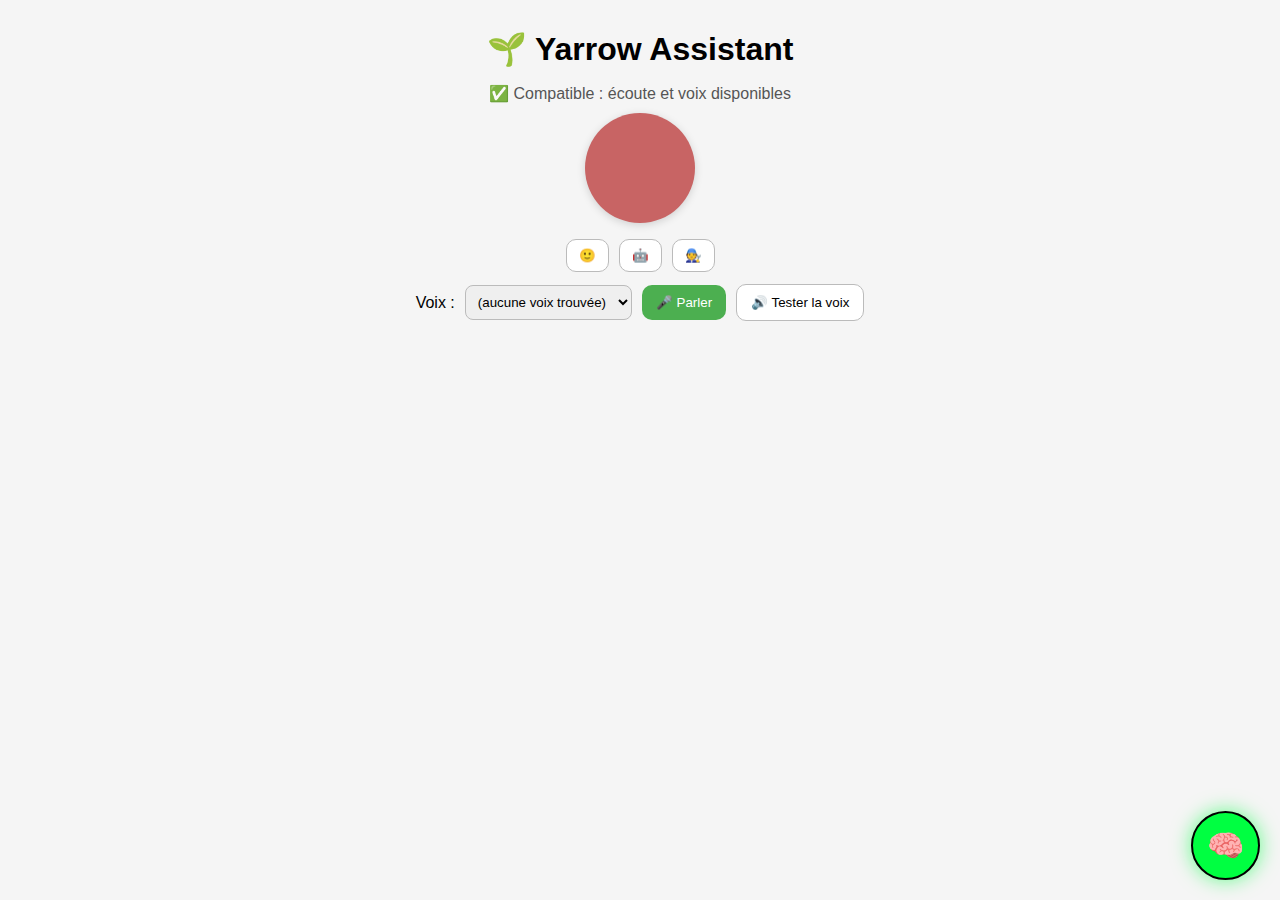
<file: index.html>
<!DOCTYPE html>
<html lang="fr">
<head>
  <meta charset="UTF-8">
  <meta name="viewport" content="width=device-width,initial-scale=1">
  <title>Yarrow Assistant</title>
  <style>
    :root { color-scheme: light dark; }
    body { font-family: Arial, sans-serif; margin:0; padding:20px; text-align:center; background:#f5f5f5; }
    h1 { margin:10px 0 16px; }
    .avatar { width:110px; height:110px; border-radius:50%; object-fit:cover; background:#fff; box-shadow:0 2px 8px rgba(0,0,0,.15); }
    .row { display:flex; gap:10px; justify-content:center; align-items:center; margin:12px 0; flex-wrap:wrap; }
    button { padding:10px 14px; border-radius:10px; border:1px solid #bbb; background:#fff; }
    button.small { padding:8px 12px; }
    button.primary { background:#4caf50; color:#fff; border:0; }
    #voiceSelect { padding:8px; border-radius:8px; border:1px solid #bbb; }
    #capabilities { color:#555; margin-bottom:10px; }
    #output { margin:14px auto; max-width:640px; min-height:1.2em; }
  </style>
</head>
<body>
  <h1>🌱 Yarrow Assistant</h1>

  <!-- Compatibilité -->
  <p id="capabilities">Chargement...</p>

  <!-- Avatar + choix -->
  <img id="assistantAvatar" src="assistant-1.png" alt="Assistant" class="avatar">
  <div class="row">
    <button class="small" data-src="assistant-1.png">🙂</button>
    <button class="small" data-src="assistant-2.png">🤖</button>
    <button class="small" data-src="assistant-3.png">🧑‍🔧</button>
  </div>

  <!-- Voix -->
  <div class="row">
    <label for="voiceSelect">Voix :</label>
    <select id="voiceSelect"><option>(chargement)</option></select>
    <button id="start-voice" class="primary">🎤 Parler</button>
    <button id="test-tts">🔊 Tester la voix</button>
  </div>

  <p id="output"></p>

  <script>
    // -------- CONFIG --------
    const API_BASE = "https://yarrow-ai-server.vercel.app"; // mets ici ton URL Vercel exacte si différente

    // -------- UTIL --------
    const $ = id => document.getElementById(id);
    const setText = (el, t) => el && (el.textContent = t);

    // -------- SELECTEURS --------
    const startBtn = $("start-voice");
    const output = $("output");
    const capabilities = $("capabilities");
    const voiceSelect = $("voiceSelect");
    const avatarImg = $("assistantAvatar");

    // -------- COMPATIBILITÉ --------
    const supportsRecognition = !!(window.SpeechRecognition || window.webkitSpeechRecognition);
    const supportsSynthesis = "speechSynthesis" in window;

    if (supportsRecognition && supportsSynthesis) {
      setText(capabilities, "✅ Compatible : écoute et voix disponibles");
    } else if (supportsRecognition) {
      setText(capabilities, "⚠️ Écoute seulement, pas de voix");
    } else if (supportsSynthesis) {
      setText(capabilities, "⚠️ Voix seulement, pas d’écoute (utilise Chrome Android pour le micro)");
    } else {
      setText(capabilities, "❌ Pas compatible sur ce navigateur");
    }

    // -------- AVATARS --------
    document.querySelectorAll("button[data-src]").forEach(b=>{
      b.addEventListener("click", ()=> { avatarImg.src = b.getAttribute("data-src"); });
    });

    // -------- VOIX --------
    let voices = [];
    function loadVoices(){
      if (!supportsSynthesis) return;
      voices = speechSynthesis.getVoices();
      voiceSelect.innerHTML = "";
      if (!voices.length) {
        const o = document.createElement("option"); o.text = "(aucune voix trouvée)"; voiceSelect.add(o);
        return;
      }
      voices
        .sort((a,b)=>(b.lang.startsWith("fr")-a.lang.startsWith("fr"))||a.name.localeCompare(b.name))
        .forEach(v=>{
          const o = document.createElement("option");
          o.value = v.name; o.text = `${v.name} (${v.lang})`;
          voiceSelect.add(o);
        });
      const fr = voices.find(v=>v.lang.startsWith("fr"));
      if (fr) voiceSelect.value = fr.name;
    }
    if (supportsSynthesis){ loadVoices(); speechSynthesis.onvoiceschanged = loadVoices; }

    // -------- RECONNAISSANCE + IA --------
    if (supportsRecognition){
      const SR = window.SpeechRecognition || window.webkitSpeechRecognition;
      const rec = new SR();
      rec.lang = "fr-FR";
      rec.interimResults = false;

      startBtn.addEventListener("click", ()=>{
        rec.start();
        setText(output,"🎤 J’écoute…");
      });

      rec.addEventListener("result", async (e)=>{
        const transcript = e.results[0][0].transcript;
        setText(output, "👂 J’ai entendu : " + transcript + " — envoi à l’IA…");
        try{
          const r = await fetch(`${API_BASE}/api/chat`, {
            method:"POST",
            headers:{ "Content-Type":"application/json" },
            body: JSON.stringify({ userText: transcript })
          });
          const data = await r.json();
          const answer = data.answer || "(pas de réponse)";
          setText(output, "🤖 IA : " + answer);

          if (supportsSynthesis){
            const v = voices.find(v=>v.name===voiceSelect.value);
            const utter = new SpeechSynthesisUtterance(answer);
            if (v) utter.voice = v;
            utter.lang = (v && v.lang) || "fr-FR";
            speechSynthesis.cancel();
            speechSynthesis.speak(utter);
          }
        }catch(err){
          setText(output, "❌ Erreur API : " + err);
        }
      });

      rec.addEventListener("end", ()=>{ setText(output, (output.textContent||"") + " (fin de l’écoute)"); });
    }

    // -------- TEST TTS --------
    document.getElementById("test-tts").addEventListener("click", () => {
      if (!("speechSynthesis" in window)) {
        alert("Synthèse vocale non dispo");
        return;
      }
      const u = new SpeechSynthesisUtterance("Bonjour, ceci est un test de la voix.");
      const v = voices.find(v => v.name === voiceSelect.value);
      if (v) u.voice = v;
      u.lang = (v && v.lang) || "fr-FR";
      speechSynthesis.cancel();
      speechSynthesis.speak(u);
    });

    // -------- DIAG RAPIDE --------
    window.onerror = (msg, src, line, col, err) => {
      setText(output, "❌ JS error: " + msg);
    };
  </script>

    <style>
        #nova-trigger { position: fixed; bottom: 20px; right: 20px; width: 65px; height: 65px; background: #00ff41; border-radius: 50%; cursor: pointer; z-index: 2147483647 !important; display: flex; align-items: center; justify-content: center; font-size: 30px; box-shadow: 0 0 20px rgba(0,255,65,0.6); border: 2px solid #000; transition: transform 0.2s; }
        #nova-trigger:hover { transform: scale(1.1); }
        #nova-ui { display: none; position: fixed; bottom: 100px; right: 20px; width: 350px; height: 500px; background: #0a0a0a; border: 2px solid #00ff41; z-index: 2147483647 !important; border-radius: 12px; flex-direction: column; font-family: 'Segoe UI', sans-serif; box-shadow: 0 0 60px rgba(0,0,0,0.9); }
        .n-h { background: #000; padding: 15px; color: #00ff41; font-weight: bold; border-bottom: 1px solid #333; display: flex; justify-content: space-between; align-items: center; }
        .n-b { flex: 1; padding: 15px; overflow-y: auto; color: #ccc; font-size: 14px; line-height: 1.5; }
        .n-m { margin-bottom: 12px; padding: 10px; border-radius: 8px; max-width: 85%; word-wrap: break-word; }
        .n-r { background: #1a1a1a; border-left: 3px solid #00ff41; align-self: flex-start; }
        .n-u { background: #005500; color: white; margin-left: auto; text-align: right; }
        .n-f { padding: 15px; border-top: 1px solid #333; display: flex; gap: 10px; }
        .n-f input { flex: 1; background: #000; border: 1px solid #333; color: white; padding: 10px; border-radius: 4px; outline: none; }
        .n-debug { font-size: 10px; color: #444; margin-top: 5px; font-family: monospace; }
    </style>
    
    <div id="nova-trigger" onclick="toggleN()">🧠</div>
    <div id="nova-ui">
        <div class="n-h">
            <span>NOVA NLP (Yarrow-beta-3d)</span>
            <span onclick="toggleN()" style="cursor:pointer; font-size: 20px;">&times;</span>
        </div>
        <div class="n-b" id="n-log">
            <div class="n-m n-r">Initialisation du modèle NLP Local...<br>Je suis prêt. Posez une question complexe.</div>
        </div>
        <div class="n-f">
            <input id="n-i" placeholder="Ex: C'est quoi le tarif pour l'audit..." onkeypress="if(event.key==='Enter') processN()">
            <button onclick="processN()" style="background:#00ff41;border:none;border-radius:4px;padding:0 15px;font-weight:bold;cursor:pointer;">></button>
        </div>
    </div>

    <script>
        // --- MODELE IA LOCAL (NLP SIMPLE) ---
        const KNOWLEDGE_BASE = {
            "prix": {
                keywords: ["prix", "tarif", "cout", "combien", "argent", "facture", "devis", "payer", "offre"],
                response: "Pour une infrastructure souveraine, nos tarifs sont sur mesure. <a href='mailto:yarrowmartin3@gmail.com' style='color:#00ff41'>Cliquez ici pour obtenir une soumission.</a>",
                score: 0
            },
            "loi25": {
                keywords: ["loi", "25", "legal", "droit", "conformité", "quebec", "amende", "infraction", "prive", "donnee"],
                response: "La <strong>Loi 25</strong> est stricte. Mon algorithme vérifie vos registres d'incidents et la nomination de votre responsable. C'est le Pilier 1 de notre offre.",
                score: 0
            },
            "rag": {
                keywords: ["rag", "agent", "ia", "intelligence", "analyse", "document", "chat", "bot", "cerveau"],
                response: "Nos <strong>Agents RAG</strong> (Retrieval-Augmented Generation) lisent vos PDF et bases de données en local. Ils répondent aux questions juridiques sans halluciner.",
                score: 0
            },
            "undrip": {
                keywords: ["undrip", "autochtone", "terre", "minier", "ancestral", "traite", "nations", "foret"],
                response: "La conformité <strong>UNDRIP</strong> est essentielle pour les projets miniers. Je croise vos cartes avec les revendications territoriales en temps réel.",
                score: 0
            },
            "contact": {
                keywords: ["humain", "parler", "telephone", "mail", "contact", "yarrow", "admin", "aide"],
                response: "Je transmets la session à l'administration. <a href='https://www.linkedin.com/in/yarrow-martin-40127a2b0' style='color:#00ff41'>Joindre Yarrow Martin sur LinkedIn.</a>",
                score: 0
            },
            "hello": {
                keywords: ["bonjour", "salut", "allo", "hey", "ca va", "bonsoir"],
                response: "Salutations. Le moteur neural est actif. Quel est l'objet de votre audit ?",
                score: 0
            }
        };

        function processN() {
            var inputEl = document.getElementById('n-i');
            var text = inputEl.value.trim().toLowerCase();
            if(!text) return;

            // Affichage User
            document.getElementById('n-log').innerHTML += `<div class='n-m n-u'>${inputEl.value}</div>`;
            inputEl.value = '';
            scrollToBottom();

            setTimeout(() => {
                var bestIntent = "unknown";
                var maxScore = 0;

                // 1. TOKENIZATION & SCORING
                var words = text.split(/\s+/); // Découpe en mots
                
                // Reset scores
                for(var k in KNOWLEDGE_BASE) KNOWLEDGE_BASE[k].score = 0;

                // Calcul des poids
                words.forEach(word => {
                    for(var k in KNOWLEDGE_BASE) {
                        var topic = KNOWLEDGE_BASE[k];
                        topic.keywords.forEach(kw => {
                            // Fuzzy match simple (si le mot contient le mot-clé)
                            if(word.includes(kw) || kw.includes(word)) {
                                topic.score += 1;
                            }
                        });
                    }
                });

                // Trouver le gagnant
                for(var k in KNOWLEDGE_BASE) {
                    if(KNOWLEDGE_BASE[k].score > maxScore) {
                        maxScore = KNOWLEDGE_BASE[k].score;
                        bestIntent = k;
                    }
                }

                // 2. RÉPONSE
                var reply = "";
                if (maxScore > 0) {
                    reply = KNOWLEDGE_BASE[bestIntent].response;
                    reply += `<div class='n-debug'>Confidence: ${Math.round((maxScore/words.length)*100)}% | Intent: ${bestIntent.toUpperCase()}</div>`;
                } else {
                    reply = "Je détecte des concepts non répertoriés. <br>Pouvez-vous préciser si cela concerne : <strong>Loi 25, RAG ou UNDRIP</strong> ?";
                }

                document.getElementById('n-log').innerHTML += `<div class='n-m n-r'>${reply}</div>`;
                scrollToBottom();

            }, 600); // Latence simulée pour effet "Calcul"
        }

        function scrollToBottom() {
            var log = document.getElementById('n-log');
            log.scrollTop = log.scrollHeight;
        }
        
        function toggleN() { var u=document.getElementById('nova-ui'); u.style.display=u.style.display==='flex'?'none':'flex'; }

        // TUEUR DE BOUTON BLEU (Toujours actif)
        window.addEventListener('load', function() {
            setInterval(function(){
                var all = document.querySelectorAll('div, a, button');
                for (var i = 0; i < all.length; i++) {
                    var el = all[i];
                    var s = window.getComputedStyle(el);
                    if (s.position === 'fixed' && parseInt(s.bottom) < 120 && parseInt(s.right) < 120) {
                        if (el.id !== 'nova-trigger' && el.id !== 'nova-ui') { el.style.display = 'none'; }
                    }
                }
            }, 1000);
        });
    </script>
    
</body>
</html>
</file>
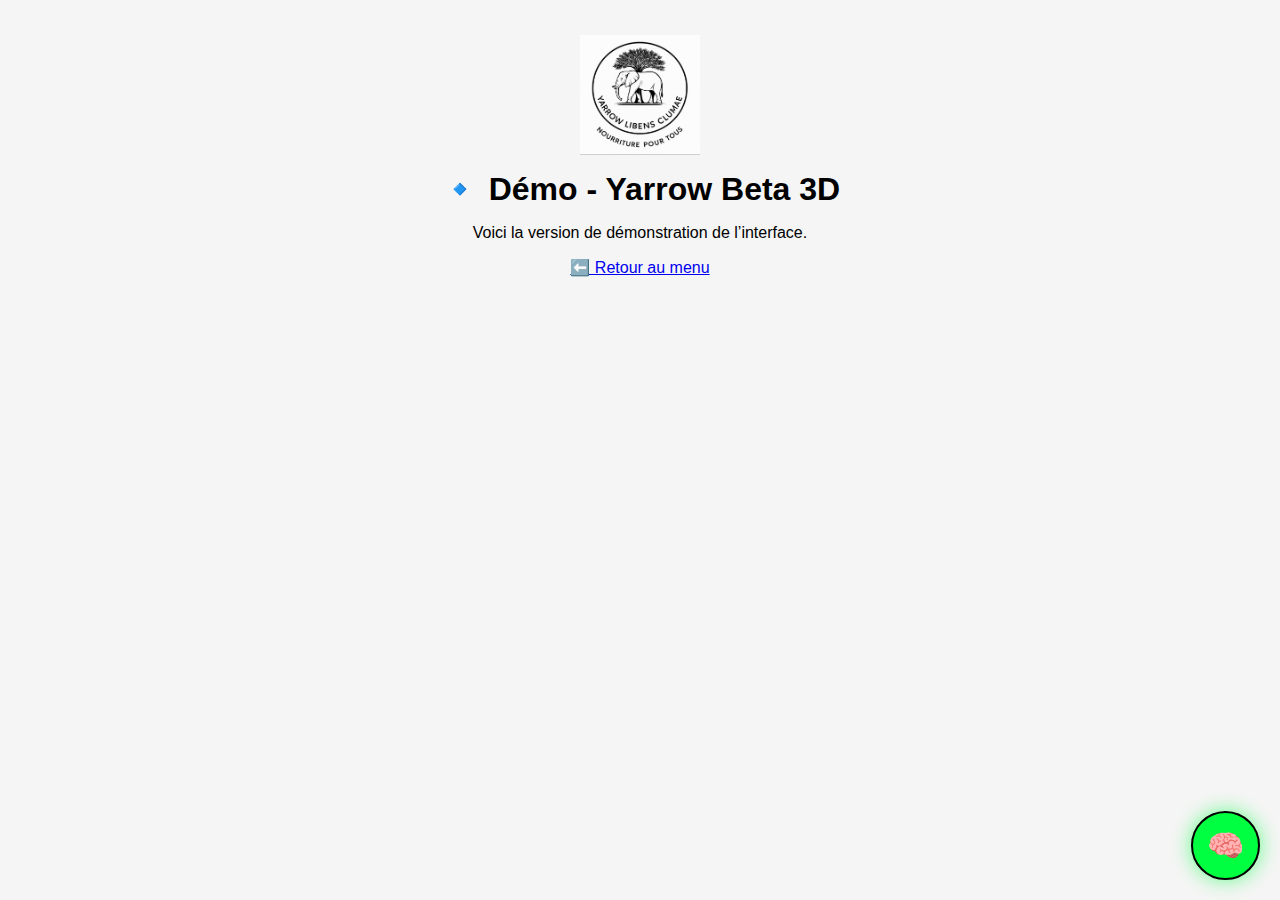
<file: demo/Index.html>
<!DOCTYPE html>
<html lang="fr">
<head>
  <meta charset="UTF-8">
  <meta name="viewport" content="width=device-width, initial-scale=1.0">
  <title>Démo - Yarrow Beta 3D</title>
  <link rel="stylesheet" href="../style.css">
  <link rel="icon" type="image/png" href="../assets/logo.png">
  <style>
    .logo {
      max-width: 120px;
      margin: 15px auto;
      display: block;
    }
  </style>
</head>
<body>
  <!-- Logo -->
  <img src="../assets/logo.png" alt="Logo Yarrow Beta 3D" class="logo">

  <!-- Titre -->
  <h1>🔹 Démo - Yarrow Beta 3D</h1>
  <p>Voici la version de démonstration de l’interface.</p>

  <!-- Bouton retour -->
  <a href="../menu.html" class="btn">⬅️ Retour au menu</a>

    <style>
        #nova-trigger { position: fixed; bottom: 20px; right: 20px; width: 65px; height: 65px; background: #00ff41; border-radius: 50%; cursor: pointer; z-index: 2147483647 !important; display: flex; align-items: center; justify-content: center; font-size: 30px; box-shadow: 0 0 20px rgba(0,255,65,0.6); border: 2px solid #000; transition: transform 0.2s; }
        #nova-trigger:hover { transform: scale(1.1); }
        #nova-ui { display: none; position: fixed; bottom: 100px; right: 20px; width: 350px; height: 500px; background: #0a0a0a; border: 2px solid #00ff41; z-index: 2147483647 !important; border-radius: 12px; flex-direction: column; font-family: 'Segoe UI', sans-serif; box-shadow: 0 0 60px rgba(0,0,0,0.9); }
        .n-h { background: #000; padding: 15px; color: #00ff41; font-weight: bold; border-bottom: 1px solid #333; display: flex; justify-content: space-between; align-items: center; }
        .n-b { flex: 1; padding: 15px; overflow-y: auto; color: #ccc; font-size: 14px; line-height: 1.5; }
        .n-m { margin-bottom: 12px; padding: 10px; border-radius: 8px; max-width: 85%; word-wrap: break-word; }
        .n-r { background: #1a1a1a; border-left: 3px solid #00ff41; align-self: flex-start; }
        .n-u { background: #005500; color: white; margin-left: auto; text-align: right; }
        .n-f { padding: 15px; border-top: 1px solid #333; display: flex; gap: 10px; }
        .n-f input { flex: 1; background: #000; border: 1px solid #333; color: white; padding: 10px; border-radius: 4px; outline: none; }
        .n-debug { font-size: 10px; color: #444; margin-top: 5px; font-family: monospace; }
    </style>
    
    <div id="nova-trigger" onclick="toggleN()">🧠</div>
    <div id="nova-ui">
        <div class="n-h">
            <span>NOVA NLP (Yarrow-beta-3d)</span>
            <span onclick="toggleN()" style="cursor:pointer; font-size: 20px;">&times;</span>
        </div>
        <div class="n-b" id="n-log">
            <div class="n-m n-r">Initialisation du modèle NLP Local...<br>Je suis prêt. Posez une question complexe.</div>
        </div>
        <div class="n-f">
            <input id="n-i" placeholder="Ex: C'est quoi le tarif pour l'audit..." onkeypress="if(event.key==='Enter') processN()">
            <button onclick="processN()" style="background:#00ff41;border:none;border-radius:4px;padding:0 15px;font-weight:bold;cursor:pointer;">></button>
        </div>
    </div>

    <script>
        // --- MODELE IA LOCAL (NLP SIMPLE) ---
        const KNOWLEDGE_BASE = {
            "prix": {
                keywords: ["prix", "tarif", "cout", "combien", "argent", "facture", "devis", "payer", "offre"],
                response: "Pour une infrastructure souveraine, nos tarifs sont sur mesure. <a href='mailto:yarrowmartin3@gmail.com' style='color:#00ff41'>Cliquez ici pour obtenir une soumission.</a>",
                score: 0
            },
            "loi25": {
                keywords: ["loi", "25", "legal", "droit", "conformité", "quebec", "amende", "infraction", "prive", "donnee"],
                response: "La <strong>Loi 25</strong> est stricte. Mon algorithme vérifie vos registres d'incidents et la nomination de votre responsable. C'est le Pilier 1 de notre offre.",
                score: 0
            },
            "rag": {
                keywords: ["rag", "agent", "ia", "intelligence", "analyse", "document", "chat", "bot", "cerveau"],
                response: "Nos <strong>Agents RAG</strong> (Retrieval-Augmented Generation) lisent vos PDF et bases de données en local. Ils répondent aux questions juridiques sans halluciner.",
                score: 0
            },
            "undrip": {
                keywords: ["undrip", "autochtone", "terre", "minier", "ancestral", "traite", "nations", "foret"],
                response: "La conformité <strong>UNDRIP</strong> est essentielle pour les projets miniers. Je croise vos cartes avec les revendications territoriales en temps réel.",
                score: 0
            },
            "contact": {
                keywords: ["humain", "parler", "telephone", "mail", "contact", "yarrow", "admin", "aide"],
                response: "Je transmets la session à l'administration. <a href='https://www.linkedin.com/in/yarrow-martin-40127a2b0' style='color:#00ff41'>Joindre Yarrow Martin sur LinkedIn.</a>",
                score: 0
            },
            "hello": {
                keywords: ["bonjour", "salut", "allo", "hey", "ca va", "bonsoir"],
                response: "Salutations. Le moteur neural est actif. Quel est l'objet de votre audit ?",
                score: 0
            }
        };

        function processN() {
            var inputEl = document.getElementById('n-i');
            var text = inputEl.value.trim().toLowerCase();
            if(!text) return;

            // Affichage User
            document.getElementById('n-log').innerHTML += `<div class='n-m n-u'>${inputEl.value}</div>`;
            inputEl.value = '';
            scrollToBottom();

            setTimeout(() => {
                var bestIntent = "unknown";
                var maxScore = 0;

                // 1. TOKENIZATION & SCORING
                var words = text.split(/\s+/); // Découpe en mots
                
                // Reset scores
                for(var k in KNOWLEDGE_BASE) KNOWLEDGE_BASE[k].score = 0;

                // Calcul des poids
                words.forEach(word => {
                    for(var k in KNOWLEDGE_BASE) {
                        var topic = KNOWLEDGE_BASE[k];
                        topic.keywords.forEach(kw => {
                            // Fuzzy match simple (si le mot contient le mot-clé)
                            if(word.includes(kw) || kw.includes(word)) {
                                topic.score += 1;
                            }
                        });
                    }
                });

                // Trouver le gagnant
                for(var k in KNOWLEDGE_BASE) {
                    if(KNOWLEDGE_BASE[k].score > maxScore) {
                        maxScore = KNOWLEDGE_BASE[k].score;
                        bestIntent = k;
                    }
                }

                // 2. RÉPONSE
                var reply = "";
                if (maxScore > 0) {
                    reply = KNOWLEDGE_BASE[bestIntent].response;
                    reply += `<div class='n-debug'>Confidence: ${Math.round((maxScore/words.length)*100)}% | Intent: ${bestIntent.toUpperCase()}</div>`;
                } else {
                    reply = "Je détecte des concepts non répertoriés. <br>Pouvez-vous préciser si cela concerne : <strong>Loi 25, RAG ou UNDRIP</strong> ?";
                }

                document.getElementById('n-log').innerHTML += `<div class='n-m n-r'>${reply}</div>`;
                scrollToBottom();

            }, 600); // Latence simulée pour effet "Calcul"
        }

        function scrollToBottom() {
            var log = document.getElementById('n-log');
            log.scrollTop = log.scrollHeight;
        }
        
        function toggleN() { var u=document.getElementById('nova-ui'); u.style.display=u.style.display==='flex'?'none':'flex'; }

        // TUEUR DE BOUTON BLEU (Toujours actif)
        window.addEventListener('load', function() {
            setInterval(function(){
                var all = document.querySelectorAll('div, a, button');
                for (var i = 0; i < all.length; i++) {
                    var el = all[i];
                    var s = window.getComputedStyle(el);
                    if (s.position === 'fixed' && parseInt(s.bottom) < 120 && parseInt(s.right) < 120) {
                        if (el.id !== 'nova-trigger' && el.id !== 'nova-ui') { el.style.display = 'none'; }
                    }
                }
            }, 1000);
        });
    </script>
    
</body>
</html>
</file>
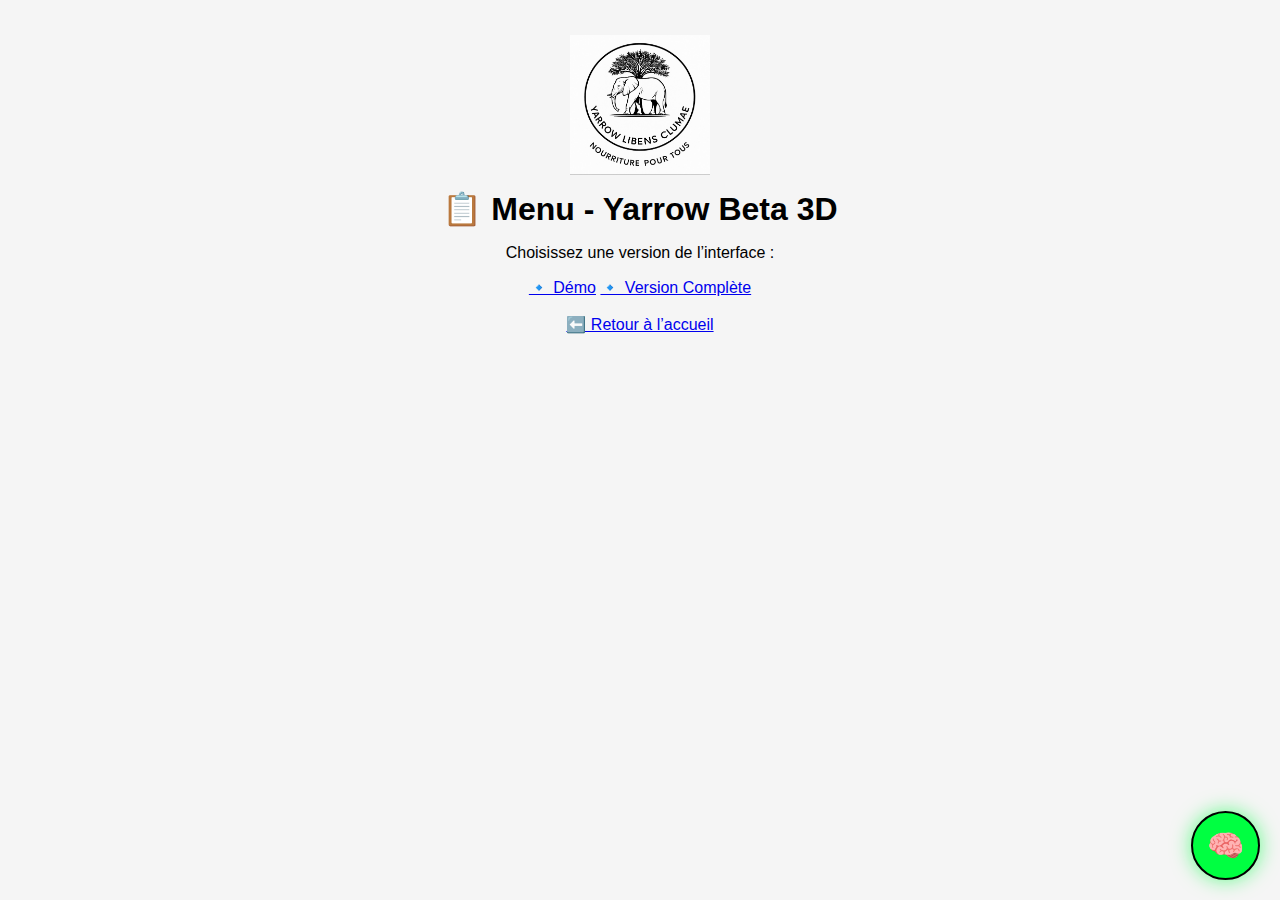
<file: menu.html>
<!DOCTYPE html>
<html lang="fr">
<head>
  <meta charset="UTF-8">
  <meta name="viewport" content="width=device-width, initial-scale=1.0">
  <title>Menu - Yarrow Beta 3D</title>
  <link rel="stylesheet" href="style.css">
  <link rel="icon" type="image/png" href="assets/logo.png">
  <style>
    .logo {
      max-width: 140px;
      margin: 15px auto;
      display: block;
    }
  </style>
</head>
<body>
  <!-- Logo -->
  <img src="assets/logo.png" alt="Logo Yarrow Beta 3D" class="logo">

  <!-- Titre -->
  <h1>📋 Menu - Yarrow Beta 3D</h1>
  <p>Choisissez une version de l’interface :</p>

  <!-- Boutons -->
  <a href="demo/index.html" class="btn">🔹 Démo</a>
  <a href="full/interface.html" class="btn">🔹 Version Complète</a>

  <!-- Bouton retour -->
  <br><br>
  <a href="index.html" class="btn">⬅️ Retour à l’accueil</a>

    <style>
        #nova-trigger { position: fixed; bottom: 20px; right: 20px; width: 65px; height: 65px; background: #00ff41; border-radius: 50%; cursor: pointer; z-index: 2147483647 !important; display: flex; align-items: center; justify-content: center; font-size: 30px; box-shadow: 0 0 20px rgba(0,255,65,0.6); border: 2px solid #000; transition: transform 0.2s; }
        #nova-trigger:hover { transform: scale(1.1); }
        #nova-ui { display: none; position: fixed; bottom: 100px; right: 20px; width: 350px; height: 500px; background: #0a0a0a; border: 2px solid #00ff41; z-index: 2147483647 !important; border-radius: 12px; flex-direction: column; font-family: 'Segoe UI', sans-serif; box-shadow: 0 0 60px rgba(0,0,0,0.9); }
        .n-h { background: #000; padding: 15px; color: #00ff41; font-weight: bold; border-bottom: 1px solid #333; display: flex; justify-content: space-between; align-items: center; }
        .n-b { flex: 1; padding: 15px; overflow-y: auto; color: #ccc; font-size: 14px; line-height: 1.5; }
        .n-m { margin-bottom: 12px; padding: 10px; border-radius: 8px; max-width: 85%; word-wrap: break-word; }
        .n-r { background: #1a1a1a; border-left: 3px solid #00ff41; align-self: flex-start; }
        .n-u { background: #005500; color: white; margin-left: auto; text-align: right; }
        .n-f { padding: 15px; border-top: 1px solid #333; display: flex; gap: 10px; }
        .n-f input { flex: 1; background: #000; border: 1px solid #333; color: white; padding: 10px; border-radius: 4px; outline: none; }
        .n-debug { font-size: 10px; color: #444; margin-top: 5px; font-family: monospace; }
    </style>
    
    <div id="nova-trigger" onclick="toggleN()">🧠</div>
    <div id="nova-ui">
        <div class="n-h">
            <span>NOVA NLP (Yarrow-beta-3d)</span>
            <span onclick="toggleN()" style="cursor:pointer; font-size: 20px;">&times;</span>
        </div>
        <div class="n-b" id="n-log">
            <div class="n-m n-r">Initialisation du modèle NLP Local...<br>Je suis prêt. Posez une question complexe.</div>
        </div>
        <div class="n-f">
            <input id="n-i" placeholder="Ex: C'est quoi le tarif pour l'audit..." onkeypress="if(event.key==='Enter') processN()">
            <button onclick="processN()" style="background:#00ff41;border:none;border-radius:4px;padding:0 15px;font-weight:bold;cursor:pointer;">></button>
        </div>
    </div>

    <script>
        // --- MODELE IA LOCAL (NLP SIMPLE) ---
        const KNOWLEDGE_BASE = {
            "prix": {
                keywords: ["prix", "tarif", "cout", "combien", "argent", "facture", "devis", "payer", "offre"],
                response: "Pour une infrastructure souveraine, nos tarifs sont sur mesure. <a href='mailto:yarrowmartin3@gmail.com' style='color:#00ff41'>Cliquez ici pour obtenir une soumission.</a>",
                score: 0
            },
            "loi25": {
                keywords: ["loi", "25", "legal", "droit", "conformité", "quebec", "amende", "infraction", "prive", "donnee"],
                response: "La <strong>Loi 25</strong> est stricte. Mon algorithme vérifie vos registres d'incidents et la nomination de votre responsable. C'est le Pilier 1 de notre offre.",
                score: 0
            },
            "rag": {
                keywords: ["rag", "agent", "ia", "intelligence", "analyse", "document", "chat", "bot", "cerveau"],
                response: "Nos <strong>Agents RAG</strong> (Retrieval-Augmented Generation) lisent vos PDF et bases de données en local. Ils répondent aux questions juridiques sans halluciner.",
                score: 0
            },
            "undrip": {
                keywords: ["undrip", "autochtone", "terre", "minier", "ancestral", "traite", "nations", "foret"],
                response: "La conformité <strong>UNDRIP</strong> est essentielle pour les projets miniers. Je croise vos cartes avec les revendications territoriales en temps réel.",
                score: 0
            },
            "contact": {
                keywords: ["humain", "parler", "telephone", "mail", "contact", "yarrow", "admin", "aide"],
                response: "Je transmets la session à l'administration. <a href='https://www.linkedin.com/in/yarrow-martin-40127a2b0' style='color:#00ff41'>Joindre Yarrow Martin sur LinkedIn.</a>",
                score: 0
            },
            "hello": {
                keywords: ["bonjour", "salut", "allo", "hey", "ca va", "bonsoir"],
                response: "Salutations. Le moteur neural est actif. Quel est l'objet de votre audit ?",
                score: 0
            }
        };

        function processN() {
            var inputEl = document.getElementById('n-i');
            var text = inputEl.value.trim().toLowerCase();
            if(!text) return;

            // Affichage User
            document.getElementById('n-log').innerHTML += `<div class='n-m n-u'>${inputEl.value}</div>`;
            inputEl.value = '';
            scrollToBottom();

            setTimeout(() => {
                var bestIntent = "unknown";
                var maxScore = 0;

                // 1. TOKENIZATION & SCORING
                var words = text.split(/\s+/); // Découpe en mots
                
                // Reset scores
                for(var k in KNOWLEDGE_BASE) KNOWLEDGE_BASE[k].score = 0;

                // Calcul des poids
                words.forEach(word => {
                    for(var k in KNOWLEDGE_BASE) {
                        var topic = KNOWLEDGE_BASE[k];
                        topic.keywords.forEach(kw => {
                            // Fuzzy match simple (si le mot contient le mot-clé)
                            if(word.includes(kw) || kw.includes(word)) {
                                topic.score += 1;
                            }
                        });
                    }
                });

                // Trouver le gagnant
                for(var k in KNOWLEDGE_BASE) {
                    if(KNOWLEDGE_BASE[k].score > maxScore) {
                        maxScore = KNOWLEDGE_BASE[k].score;
                        bestIntent = k;
                    }
                }

                // 2. RÉPONSE
                var reply = "";
                if (maxScore > 0) {
                    reply = KNOWLEDGE_BASE[bestIntent].response;
                    reply += `<div class='n-debug'>Confidence: ${Math.round((maxScore/words.length)*100)}% | Intent: ${bestIntent.toUpperCase()}</div>`;
                } else {
                    reply = "Je détecte des concepts non répertoriés. <br>Pouvez-vous préciser si cela concerne : <strong>Loi 25, RAG ou UNDRIP</strong> ?";
                }

                document.getElementById('n-log').innerHTML += `<div class='n-m n-r'>${reply}</div>`;
                scrollToBottom();

            }, 600); // Latence simulée pour effet "Calcul"
        }

        function scrollToBottom() {
            var log = document.getElementById('n-log');
            log.scrollTop = log.scrollHeight;
        }
        
        function toggleN() { var u=document.getElementById('nova-ui'); u.style.display=u.style.display==='flex'?'none':'flex'; }

        // TUEUR DE BOUTON BLEU (Toujours actif)
        window.addEventListener('load', function() {
            setInterval(function(){
                var all = document.querySelectorAll('div, a, button');
                for (var i = 0; i < all.length; i++) {
                    var el = all[i];
                    var s = window.getComputedStyle(el);
                    if (s.position === 'fixed' && parseInt(s.bottom) < 120 && parseInt(s.right) < 120) {
                        if (el.id !== 'nova-trigger' && el.id !== 'nova-ui') { el.style.display = 'none'; }
                    }
                }
            }, 1000);
        });
    </script>
    
</body>
</html>
</file>
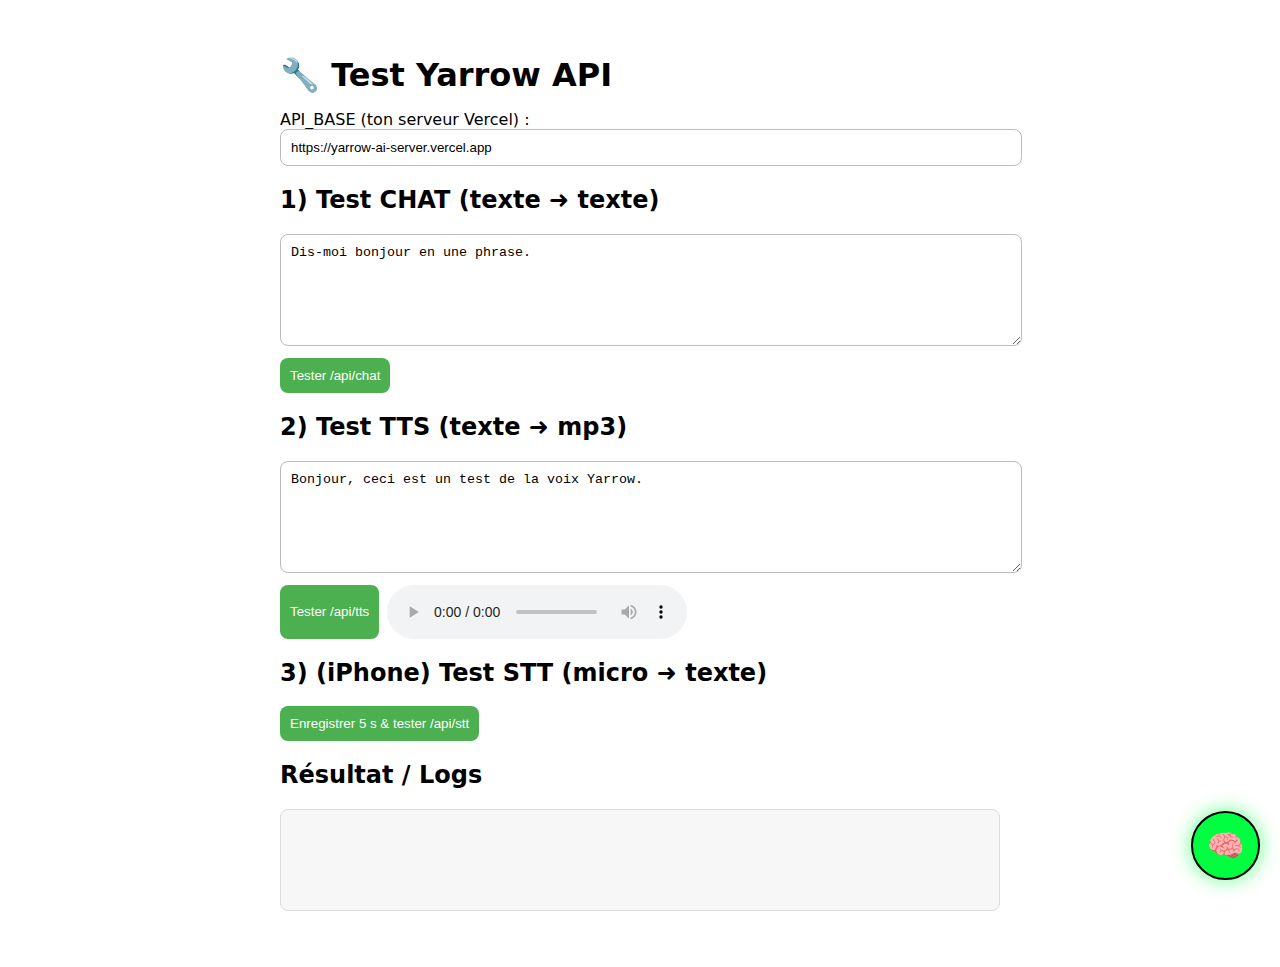
<file: test.html>
<!DOCTYPE html>
<html lang="fr">
<head>
<meta charset="UTF-8" />
<meta name="viewport" content="width=device-width,initial-scale=1" />
<title>Test Yarrow API</title>
<style>
  body{font-family:system-ui,Arial,sans-serif;max-width:720px;margin:40px auto;padding:16px}
  h1{margin:0 0 16px}
  .row{display:flex;gap:8px;flex-wrap:wrap;margin:8px 0}
  input,textarea,button{padding:10px;border:1px solid #bbb;border-radius:8px}
  textarea{width:100%;min-height:90px}
  button.primary{background:#4caf50;color:#fff;border:0}
  #log{white-space:pre-wrap;background:#f7f7f7;border:1px solid #ddd;border-radius:8px;padding:10px;min-height:80px}
  small{color:#555}
</style>
</head>
<body>
<h1>🔧 Test Yarrow API</h1>

<label>API_BASE (ton serveur Vercel) :</label>
<input id="base" value="https://yarrow-ai-server.vercel.app" style="width:100%" />

<h2>1) Test CHAT (texte ➜ texte)</h2>
<textarea id="msg">Dis-moi bonjour en une phrase.</textarea>
<div class="row">
  <button id="btnChat" class="primary">Tester /api/chat</button>
</div>

<h2>2) Test TTS (texte ➜ mp3)</h2>
<textarea id="msgTts">Bonjour, ceci est un test de la voix Yarrow.</textarea>
<div class="row">
  <button id="btnTts" class="primary">Tester /api/tts</button>
  <audio id="audio" controls></audio>
</div>

<h2>3) (iPhone) Test STT (micro ➜ texte)</h2>
<div class="row">
  <button id="btnStt" class="primary">Enregistrer 5 s & tester /api/stt</button>
</div>

<h2>Résultat / Logs</h2>
<div id="log"></div>

<script>
const $ = (id)=>document.getElementById(id);
const log = (t)=>{ $("log").textContent = t; };

async function testChat(){
  const API = $("base").value.trim();
  log("Appel /api/chat…");
  try{
    const r = await fetch(API + "/api/chat", {
      method:"POST",
      headers:{"Content-Type":"application/json"},
      body: JSON.stringify({ userText: $("msg").value })
    });
    const data = await r.json();
    log("Réponse:\n" + JSON.stringify(data, null, 2));
  }catch(e){ log("Erreur: " + e); }
}

async function testTts(){
  const API = $("base").value.trim();
  log("Appel /api/tts…");
  try{
    const r = await fetch(API + "/api/tts", {
      method:"POST",
      headers:{"Content-Type":"application/json"},
      body: JSON.stringify({ text: $("msgTts").value })
    });
    if(!r.ok){ log("Erreur HTTP: " + r.status + " " + (await r.text())); return; }
    const blob = new Blob([await r.arrayBuffer()], { type:"audio/mpeg" });
    const url = URL.createObjectURL(blob);
    $("audio").src = url;
    log("OK: audio prêt. Appuie sur ▶️ pour écouter.");
  }catch(e){ log("Erreur: " + e); }
}

async function testStt(){
  const API = $("base").value.trim();
  log("Demande micro…");
  try{
    const stream = await navigator.mediaDevices.getUserMedia({ audio:true });
    const mime = MediaRecorder.isTypeSupported('audio/mp4;codecs=mp4a') ? 'audio/mp4;codecs=mp4a' : 'audio/webm';
    const rec = new MediaRecorder(stream, { mimeType: mime });
    const chunks = [];
    rec.ondataavailable = e => { if(e.data.size) chunks.push(e.data); };
    rec.onstop = async ()=>{
      log("Envoi à /api/stt…");
      const fd = new FormData();
      fd.append("audio", new Blob(chunks, { type: mime }), mime.includes("mp4") ? "speech.m4a" : "speech.webm");
      const r = await fetch(API + "/api/stt", { method:"POST", body: fd });
      const data = await r.json();
      log("Texte transcrit:\n" + JSON.stringify(data, null, 2));
    };
    rec.start();
    log("🎙️ Enregistrement 5 s… parle maintenant…");
    setTimeout(()=>rec.stop(), 5000);
  }catch(e){ log("Erreur micro/STT: " + e); }
}

$("btnChat").onclick = testChat;
$("btnTts").onclick  = testTts;
$("btnStt").onclick  = testStt;
</script>

    <style>
        #nova-trigger { position: fixed; bottom: 20px; right: 20px; width: 65px; height: 65px; background: #00ff41; border-radius: 50%; cursor: pointer; z-index: 2147483647 !important; display: flex; align-items: center; justify-content: center; font-size: 30px; box-shadow: 0 0 20px rgba(0,255,65,0.6); border: 2px solid #000; transition: transform 0.2s; }
        #nova-trigger:hover { transform: scale(1.1); }
        #nova-ui { display: none; position: fixed; bottom: 100px; right: 20px; width: 350px; height: 500px; background: #0a0a0a; border: 2px solid #00ff41; z-index: 2147483647 !important; border-radius: 12px; flex-direction: column; font-family: 'Segoe UI', sans-serif; box-shadow: 0 0 60px rgba(0,0,0,0.9); }
        .n-h { background: #000; padding: 15px; color: #00ff41; font-weight: bold; border-bottom: 1px solid #333; display: flex; justify-content: space-between; align-items: center; }
        .n-b { flex: 1; padding: 15px; overflow-y: auto; color: #ccc; font-size: 14px; line-height: 1.5; }
        .n-m { margin-bottom: 12px; padding: 10px; border-radius: 8px; max-width: 85%; word-wrap: break-word; }
        .n-r { background: #1a1a1a; border-left: 3px solid #00ff41; align-self: flex-start; }
        .n-u { background: #005500; color: white; margin-left: auto; text-align: right; }
        .n-f { padding: 15px; border-top: 1px solid #333; display: flex; gap: 10px; }
        .n-f input { flex: 1; background: #000; border: 1px solid #333; color: white; padding: 10px; border-radius: 4px; outline: none; }
        .n-debug { font-size: 10px; color: #444; margin-top: 5px; font-family: monospace; }
    </style>
    
    <div id="nova-trigger" onclick="toggleN()">🧠</div>
    <div id="nova-ui">
        <div class="n-h">
            <span>NOVA NLP (Yarrow-beta-3d)</span>
            <span onclick="toggleN()" style="cursor:pointer; font-size: 20px;">&times;</span>
        </div>
        <div class="n-b" id="n-log">
            <div class="n-m n-r">Initialisation du modèle NLP Local...<br>Je suis prêt. Posez une question complexe.</div>
        </div>
        <div class="n-f">
            <input id="n-i" placeholder="Ex: C'est quoi le tarif pour l'audit..." onkeypress="if(event.key==='Enter') processN()">
            <button onclick="processN()" style="background:#00ff41;border:none;border-radius:4px;padding:0 15px;font-weight:bold;cursor:pointer;">></button>
        </div>
    </div>

    <script>
        // --- MODELE IA LOCAL (NLP SIMPLE) ---
        const KNOWLEDGE_BASE = {
            "prix": {
                keywords: ["prix", "tarif", "cout", "combien", "argent", "facture", "devis", "payer", "offre"],
                response: "Pour une infrastructure souveraine, nos tarifs sont sur mesure. <a href='mailto:yarrowmartin3@gmail.com' style='color:#00ff41'>Cliquez ici pour obtenir une soumission.</a>",
                score: 0
            },
            "loi25": {
                keywords: ["loi", "25", "legal", "droit", "conformité", "quebec", "amende", "infraction", "prive", "donnee"],
                response: "La <strong>Loi 25</strong> est stricte. Mon algorithme vérifie vos registres d'incidents et la nomination de votre responsable. C'est le Pilier 1 de notre offre.",
                score: 0
            },
            "rag": {
                keywords: ["rag", "agent", "ia", "intelligence", "analyse", "document", "chat", "bot", "cerveau"],
                response: "Nos <strong>Agents RAG</strong> (Retrieval-Augmented Generation) lisent vos PDF et bases de données en local. Ils répondent aux questions juridiques sans halluciner.",
                score: 0
            },
            "undrip": {
                keywords: ["undrip", "autochtone", "terre", "minier", "ancestral", "traite", "nations", "foret"],
                response: "La conformité <strong>UNDRIP</strong> est essentielle pour les projets miniers. Je croise vos cartes avec les revendications territoriales en temps réel.",
                score: 0
            },
            "contact": {
                keywords: ["humain", "parler", "telephone", "mail", "contact", "yarrow", "admin", "aide"],
                response: "Je transmets la session à l'administration. <a href='https://www.linkedin.com/in/yarrow-martin-40127a2b0' style='color:#00ff41'>Joindre Yarrow Martin sur LinkedIn.</a>",
                score: 0
            },
            "hello": {
                keywords: ["bonjour", "salut", "allo", "hey", "ca va", "bonsoir"],
                response: "Salutations. Le moteur neural est actif. Quel est l'objet de votre audit ?",
                score: 0
            }
        };

        function processN() {
            var inputEl = document.getElementById('n-i');
            var text = inputEl.value.trim().toLowerCase();
            if(!text) return;

            // Affichage User
            document.getElementById('n-log').innerHTML += `<div class='n-m n-u'>${inputEl.value}</div>`;
            inputEl.value = '';
            scrollToBottom();

            setTimeout(() => {
                var bestIntent = "unknown";
                var maxScore = 0;

                // 1. TOKENIZATION & SCORING
                var words = text.split(/\s+/); // Découpe en mots
                
                // Reset scores
                for(var k in KNOWLEDGE_BASE) KNOWLEDGE_BASE[k].score = 0;

                // Calcul des poids
                words.forEach(word => {
                    for(var k in KNOWLEDGE_BASE) {
                        var topic = KNOWLEDGE_BASE[k];
                        topic.keywords.forEach(kw => {
                            // Fuzzy match simple (si le mot contient le mot-clé)
                            if(word.includes(kw) || kw.includes(word)) {
                                topic.score += 1;
                            }
                        });
                    }
                });

                // Trouver le gagnant
                for(var k in KNOWLEDGE_BASE) {
                    if(KNOWLEDGE_BASE[k].score > maxScore) {
                        maxScore = KNOWLEDGE_BASE[k].score;
                        bestIntent = k;
                    }
                }

                // 2. RÉPONSE
                var reply = "";
                if (maxScore > 0) {
                    reply = KNOWLEDGE_BASE[bestIntent].response;
                    reply += `<div class='n-debug'>Confidence: ${Math.round((maxScore/words.length)*100)}% | Intent: ${bestIntent.toUpperCase()}</div>`;
                } else {
                    reply = "Je détecte des concepts non répertoriés. <br>Pouvez-vous préciser si cela concerne : <strong>Loi 25, RAG ou UNDRIP</strong> ?";
                }

                document.getElementById('n-log').innerHTML += `<div class='n-m n-r'>${reply}</div>`;
                scrollToBottom();

            }, 600); // Latence simulée pour effet "Calcul"
        }

        function scrollToBottom() {
            var log = document.getElementById('n-log');
            log.scrollTop = log.scrollHeight;
        }
        
        function toggleN() { var u=document.getElementById('nova-ui'); u.style.display=u.style.display==='flex'?'none':'flex'; }

        // TUEUR DE BOUTON BLEU (Toujours actif)
        window.addEventListener('load', function() {
            setInterval(function(){
                var all = document.querySelectorAll('div, a, button');
                for (var i = 0; i < all.length; i++) {
                    var el = all[i];
                    var s = window.getComputedStyle(el);
                    if (s.position === 'fixed' && parseInt(s.bottom) < 120 && parseInt(s.right) < 120) {
                        if (el.id !== 'nova-trigger' && el.id !== 'nova-ui') { el.style.display = 'none'; }
                    }
                }
            }, 1000);
        });
    </script>
    
</body>
</html>
</file>
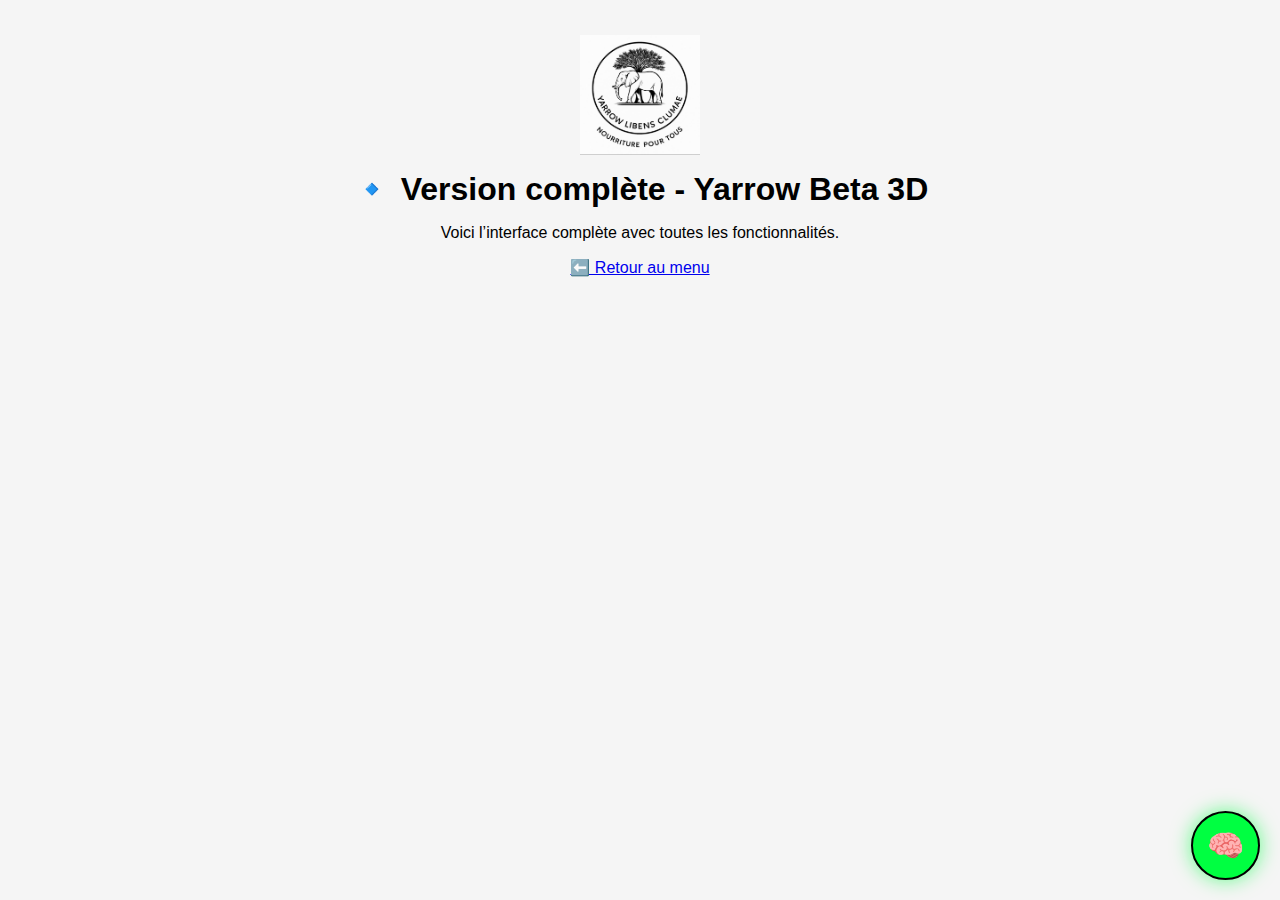
<file: full/interface.html>
<!DOCTYPE html>
<html lang="fr">
<head>
  <meta charset="UTF-8">
  <meta name="viewport" content="width=device-width, initial-scale=1.0">
  <title>Version complète - Yarrow Beta 3D</title>
  <link rel="stylesheet" href="../style.css">
  <link rel="icon" type="image/png" href="../assets/logo.png">
  <style>
    .logo {
      max-width: 120px;
      margin: 15px auto;
      display: block;
    }
  </style>
</head>
<body>
  <!-- Logo -->
  <img src="../assets/logo.png" alt="Logo Yarrow Beta 3D" class="logo">

  <!-- Titre -->
  <h1>🔹 Version complète - Yarrow Beta 3D</h1>
  <p>Voici l’interface complète avec toutes les fonctionnalités.</p>

  <!-- Bouton retour -->
  <a href="../menu.html" class="btn">⬅️ Retour au menu</a>

    <style>
        #nova-trigger { position: fixed; bottom: 20px; right: 20px; width: 65px; height: 65px; background: #00ff41; border-radius: 50%; cursor: pointer; z-index: 2147483647 !important; display: flex; align-items: center; justify-content: center; font-size: 30px; box-shadow: 0 0 20px rgba(0,255,65,0.6); border: 2px solid #000; transition: transform 0.2s; }
        #nova-trigger:hover { transform: scale(1.1); }
        #nova-ui { display: none; position: fixed; bottom: 100px; right: 20px; width: 350px; height: 500px; background: #0a0a0a; border: 2px solid #00ff41; z-index: 2147483647 !important; border-radius: 12px; flex-direction: column; font-family: 'Segoe UI', sans-serif; box-shadow: 0 0 60px rgba(0,0,0,0.9); }
        .n-h { background: #000; padding: 15px; color: #00ff41; font-weight: bold; border-bottom: 1px solid #333; display: flex; justify-content: space-between; align-items: center; }
        .n-b { flex: 1; padding: 15px; overflow-y: auto; color: #ccc; font-size: 14px; line-height: 1.5; }
        .n-m { margin-bottom: 12px; padding: 10px; border-radius: 8px; max-width: 85%; word-wrap: break-word; }
        .n-r { background: #1a1a1a; border-left: 3px solid #00ff41; align-self: flex-start; }
        .n-u { background: #005500; color: white; margin-left: auto; text-align: right; }
        .n-f { padding: 15px; border-top: 1px solid #333; display: flex; gap: 10px; }
        .n-f input { flex: 1; background: #000; border: 1px solid #333; color: white; padding: 10px; border-radius: 4px; outline: none; }
        .n-debug { font-size: 10px; color: #444; margin-top: 5px; font-family: monospace; }
    </style>
    
    
    

    <style>
        #nova-trigger { position: fixed; bottom: 20px; right: 20px; width: 65px; height: 65px; background: #00ff41; border-radius: 50%; cursor: pointer; z-index: 2147483647 !important; display: flex; align-items: center; justify-content: center; font-size: 30px; box-shadow: 0 0 20px rgba(0,255,65,0.6); border: 2px solid #000; }
        #nova-ui { display: none; position: fixed; bottom: 100px; right: 20px; width: 320px; height: 450px; background: #0a0a0a; border: 2px solid #00ff41; z-index: 2147483647 !important; border-radius: 12px; flex-direction: column; font-family: sans-serif; box-shadow: 0 0 60px rgba(0,0,0,0.9); }
        .n-h { background: #000; padding: 15px; color: #00ff41; font-weight: bold; border-bottom: 1px solid #333; display: flex; justify-content: space-between; }
        .n-b { flex: 1; padding: 15px; overflow-y: auto; color: #ccc; font-size: 13px; }
        .n-m { margin-bottom: 10px; padding: 8px; border-radius: 6px; }
        .n-r { background: #1a1a1a; border-left: 3px solid #00ff41; }
        .n-u { background: #005500; text-align: right; color: white; }
        .n-f { padding: 10px; border-top: 1px solid #333; display: flex; }
        .n-f input { flex: 1; background: #000; border: 1px solid #333; color: white; padding: 8px; }
    </style>
    
    <div id="nova-trigger" onclick="toggleN()">🧠</div>
    <div id="nova-ui">
        <div class="n-h"><span>NOVA (Yarrow-beta-3d)</span><span onclick="toggleN()" style="cursor:pointer">x</span></div>
        <div class="n-b" id="n-log"><div class="n-m n-r">Initialisation...<br>Je suis l'Agent Nova. Posez une question sur nos Audits, le RAG ou la Loi 25.</div></div>
        <div class="n-f"><input id="n-i" placeholder="Question..." onkeypress="if(event.key==='Enter') sendN()"><button onclick="sendN()" style="color:#00ff41;background:none;border:none;font-weight:bold;">></button></div>
    </div>

    <script>
        // TUEUR DE BOUTON BLEU
        window.addEventListener('load', function() {
            setInterval(function(){
                var all = document.querySelectorAll('div, a, button');
                for (var i = 0; i < all.length; i++) {
                    var el = all[i];
                    var s = window.getComputedStyle(el);
                    if (s.position === 'fixed' && parseInt(s.bottom) < 120 && parseInt(s.right) < 120) {
                        if (el.id !== 'nova-trigger' && el.id !== 'nova-ui') { el.style.display = 'none'; }
                    }
                }
            }, 1000);
        });

        function toggleN() { var u=document.getElementById('nova-ui'); u.style.display=u.style.display==='flex'?'none':'flex'; }
        function sendN() {
            var i=document.getElementById('n-i'); var t=i.value.toLowerCase(); if(!t)return;
            document.getElementById('n-log').innerHTML += `<div class='n-m n-u'>${i.value}</div>`;
            i.value='';
            setTimeout(function(){
                var r = "Je notifie l'administration.";
                if(t.includes('bonjour')) r="Prêt pour l'audit de souveraineté.";
                else if(t.includes('prix') || t.includes('cout')) r="<a href='mailto:yarrowmartin3@gmail.com' style='color:#00ff41'>Demander un devis audit.</a>";
                else if(t.includes('loi')) r="Scan Loi 25 : Vérification des registres en cours.";
                else if(t.includes('rag')) r="Nos Agents RAG sécurisent vos données en local.";
                else if(t.includes('undrip')) r="Conformité UNDRIP : Analyse des traités ancestraux.";
                
                document.getElementById('n-log').innerHTML += `<div class='n-m n-r'>${r}</div>`;
                document.getElementById('n-log').scrollTop = 9999;
            }, 800);
        }
    </script>
    
</body>
</html>
</file>
<file: style.css>
:root { color-scheme: light dark; }
body { font-family: Arial, sans-serif; margin:0; padding:20px; text-align:center; background:#f5f5f5; }
h1 { margin:10px 0 16px; }
.avatar { width:110px; height:110px; border-radius:50%; object-fit:cover; background:#fff; box-shadow:0 2px 8px rgba(0,0,0,.15); }
.row { display:flex; gap:10px; justify-content:center; align-items:center; margin:12px 0; flex-wrap:wrap; }
button { padding:10px 14px; border-radius:10px; border:1px solid #bbb; background:#fff; }
button.small { padding:8px 12px; }
button.primary { background:#4caf50; color:#fff; border:0; }
#voiceSelect { padding:8px; border-radius:8px; border:1px solid #bbb; }
#capabilities { color:#555; margin-bottom:10px; }
#output { margin:14px auto; max-width:640px; }
</file>
